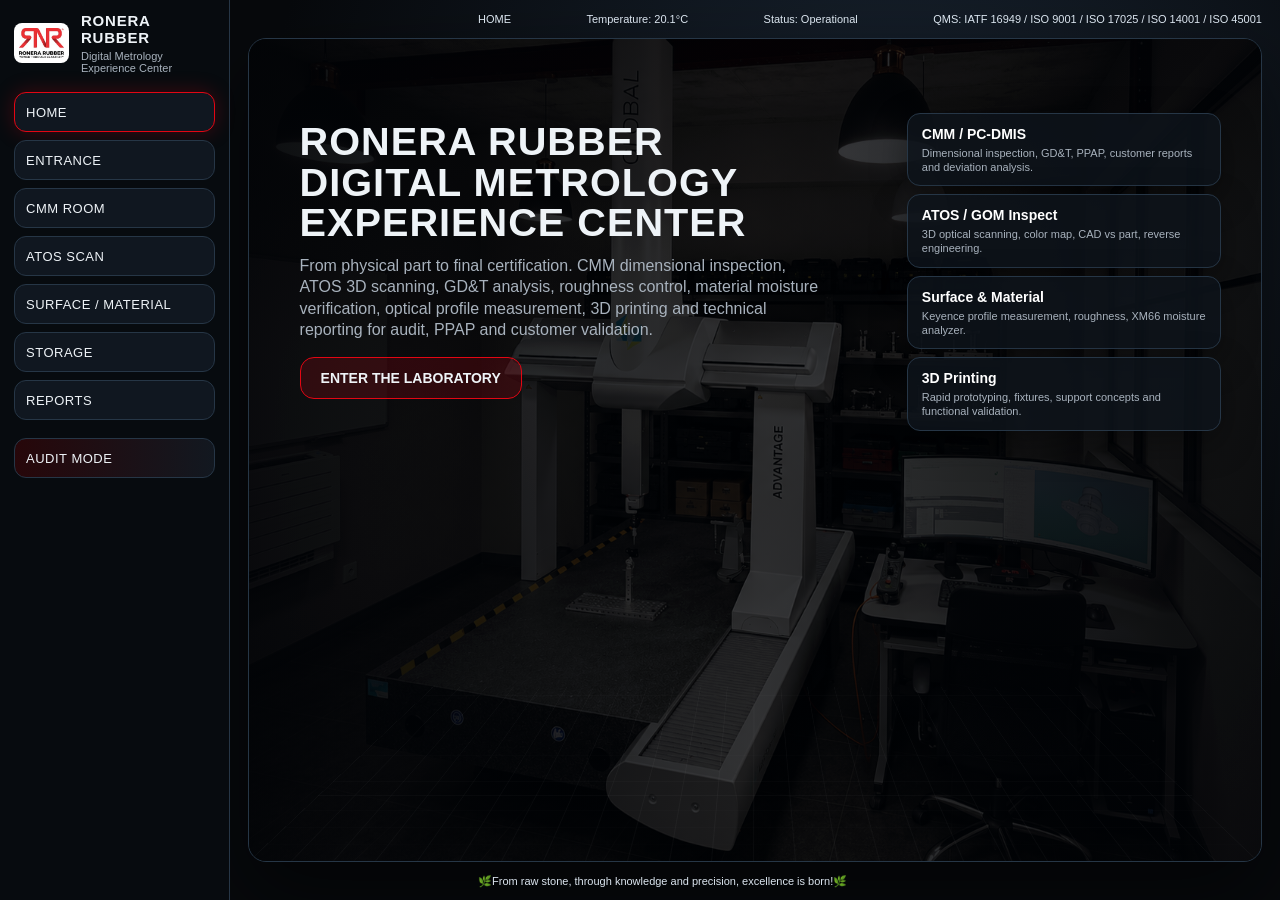
<file: index.html>
<!DOCTYPE html>
<html lang="ro">

<head>
    <meta charset="UTF-8" />
    <meta name="viewport" content="width=device-width, initial-scale=1.0" />
    <title>RNR Digital Metrology Experience Center</title>
    <link rel="stylesheet" href="style.css?v=20260713-3" />
</head>

<body>

    <aside class="sidebar">
        <div class="brand">
            <img src="assets/logo_rnr.jpg" alt="RNR Logo" />
            <div>
                <b>RONERA RUBBER</b>
                <span>Digital Metrology<br>Experience Center</span>
            </div>
        </div>

    <button class="nav active" data-scene="home">HOME</button>
    <button class="nav" data-scene="entrance">ENTRANCE</button>
    <button class="nav" data-scene="cmm">CMM ROOM</button>
    <button class="nav" data-scene="atos">ATOS SCAN</button>
    <button class="nav" data-scene="surface">SURFACE / MATERIAL</button>
    <button class="nav" data-scene="storage">STORAGE</button>
    <button class="nav" data-scene="reports">REPORTS</button>

    <button id="auditMode">AUDIT MODE</button>
  </aside>

  <main class="stage">
    <div class="hud top">
      <span id="sceneTitle">HOME</span>
      <span>Temperature: 20.1°C</span>
      <span>Status: Operational</span>
      <span>QMS: IATF 16949 / ISO 9001 / ISO 17025 / ISO 14001 / ISO 45001</span>
    </div>

    <section id="scene" class="scene"></section>

    <div class="hud bottom">
      <span>🌿From raw stone, through knowledge and precision, excellence is born!🌿</span>
    </div>
  </main>

  <div id="modal" class="modal hidden">
    <div class="modalBox">
      <button id="closeModal">×</button>
      <h2 id="modalTitle"></h2>
      <div id="modalBody"></div>
    </div>
  </div>

  <script src="script.js?v=20260713-3"></script>
</body>
</html>
</file>
<file: style.css>
:root{
  --bg:#07090c;
  --panel:#111820;
  --line:#263646;
  --accent:#e30613;
  --text:#eef3f7;
  --muted:#a8b2bd;
}

*{box-sizing:border-box}

body{
  margin:0;
  background:radial-gradient(circle at 70% 20%,#182330,#07090c 55%);
  font-family:Arial,Helvetica,sans-serif;
  color:var(--text);
  overflow:hidden;
}

.sidebar{
  position:fixed;
  left:0;
  top:0;
  bottom:0;
  width:285px;
  background:rgba(8,12,16,.94);
  backdrop-filter:blur(16px);
  border-right:1px solid var(--line);
  padding:20px;
  z-index:5;
}

.brand{
  display:flex;
  gap:12px;
  align-items:center;
  margin-bottom:26px;
}

.brand img{
  width:70px;
  height:46px;
  object-fit:contain;
  background:#fff;
  padding:5px;
  border-radius:8px;
}

.brand b{
  display:block;
  letter-spacing:.8px;
  font-size:16px;
}

.brand span{
  display:block;
  color:var(--muted);
  font-size:12px;
  margin-top:4px;
}

.nav,
#auditMode{
  width:100%;
  margin:6px 0;
  padding:13px 14px;
  border:1px solid var(--line);
  background:#101720;
  color:var(--text);
  border-radius:12px;
  text-align:left;
  cursor:pointer;
  letter-spacing:.5px;
  font-size:14px;
}

.nav:hover,
.nav.active,
#auditMode:hover{
  border-color:var(--accent);
  box-shadow:0 0 20px rgba(227,6,19,.25);
}

#auditMode{
  margin-top:24px;
  background:linear-gradient(90deg,#27070a,#121820);
}

.stage{
  margin-left:285px;
  height:100vh;
  position:relative;
  perspective:1200px;
}

.scene{
  position:absolute;
  inset:55px 28px 55px 28px;
  border:1px solid var(--line);
  border-radius:26px;
  overflow:hidden;
  background:#0b1016;
  box-shadow:0 30px 80px rgba(0,0,0,.55);
}

.hud{
  position:absolute;
  left:313px;
  right:28px;
  height:42px;
  display:flex;
  align-items:center;
  justify-content:space-between;
  color:#dbe5ef;
  font-size:13px;
  z-index:3;
  gap:14px;
  white-space:nowrap;
}

.hud.top{top:8px}
.hud.bottom{bottom:8px}

.roomPhoto{
  position:absolute;
  inset:0;
  background-size:cover;
  background-position:center;
  filter:contrast(1.08) saturate(.94);
  transform:scale(1.01);
}

.roomPhoto:after{
  content:"";
  position:absolute;
  inset:0;
  background:
    linear-gradient(90deg,rgba(0,0,0,.46),rgba(0,0,0,.12),rgba(0,0,0,.54)),
    radial-gradient(circle at 50% 52%,transparent 0,transparent 35%,rgba(0,0,0,.45) 78%);
}

.cleanMask{
  position:absolute;
  inset:0;
  pointer-events:none;
  background:
    linear-gradient(0deg,rgba(7,9,12,.35),transparent 30%),
    radial-gradient(circle at 15% 85%,rgba(10,16,21,.55) 0 10%,transparent 22%),
    radial-gradient(circle at 80% 88%,rgba(10,16,21,.48) 0 9%,transparent 20%);
}

.hero{
  position:absolute;
  left:3%;
  top:12%;
  max-width:820px;
  z-index:2;
}

.hero h1{
  font-size:40px;
  line-height:1.02;
  margin:0 0 18px;
  letter-spacing:1px;
}

.hero p{
  font-size:20px;
  color:var(--muted);
  max-width:730px;
  line-height:1.35;
}

.enter{
  display:inline-block;
  margin-top:24px;
  padding:16px 26px;
  border:1px solid var(--accent);
  border-radius:14px;
  background:rgba(227,6,19,.16);
  cursor:pointer;
  font-weight:bold;
}

.cards{
  position:absolute;
  right:5%;
  top:12%;
  width:340px;
  display:grid;
  gap:14px;
  z-index:2;
}

.card{
  background:rgba(13,19,26,.86);
  border:1px solid var(--line);
  border-radius:18px;
  padding:18px;
  box-shadow:0 12px 35px rgba(0,0,0,.35);
}

.card b{color:#fff}

.card span{
  display:block;
  color:var(--muted);
  margin-top:7px;
  font-size:14px;
  line-height:1.35;
}

.hotspot{
  position:absolute;
  min-width:145px;
  max-width:260px;
  padding:10px 13px;
  border:1px solid rgba(255,255,255,.45);
  background:rgba(9,14,20,.78);
  border-radius:999px;
  color:#fff;
  cursor:pointer;
  box-shadow:0 0 0 0 rgba(227,6,19,.7);
  animation:pulse 1.8s infinite;
  z-index:4;
  font-size:14px;
  text-align:left;
}

.hotspot:before{
  content:"";
  display:inline-block;
  width:9px;
  height:9px;
  background:var(--accent);
  border-radius:50%;
  margin-right:8px;
}

.hotspot:hover{
  border-color:var(--accent);
  background:#121b25;
}

@keyframes pulse{
  0%{box-shadow:0 0 0 0 rgba(227,6,19,.55)}
  70%{box-shadow:0 0 0 13px rgba(227,6,19,0)}
  100%{box-shadow:0 0 0 0 rgba(227,6,19,0)}
}

.panel3d{
  position:absolute;
  right:13%;
  bottom:5%;
  width:820px;
  min-height:40px;
  transform:rotateY(-6deg);
  background:rgba(12,17,24,.88);
  border:1px solid var(--line);
  border-radius:22px;
  padding:24px 28px;
  box-shadow:0 25px 60px rgba(0,0,0,.5);
  z-index:3;
}

.panel3d h2{
  margin:0 0 12px;
  font-size:20px;
}

.panel3d p{
  color:var(--muted);
  line-height:1.55;
  font-size:18px;
  margin:0;
}

.modal{
  position:fixed;
  inset:0;
  background:rgba(0,0,0,.72);
  display:flex;
  align-items:center;
  justify-content:center;
  z-index:10;
}

.modal.hidden{display:none}

.modalBox{
  width:min(1080px,90vw);
  max-height:88vh;
  overflow:auto;
  background:#0c1218;
  border:1px solid var(--line);
  border-radius:24px;
  padding:26px;
  box-shadow:0 30px 100px rgba(0,0,0,.75);
  position:relative;
}

#closeModal{
  position:absolute;
  right:18px;
  top:14px;
  background:#1a2430;
  color:#fff;
  border:1px solid var(--line);
  border-radius:50%;
  width:38px;
  height:38px;
  font-size:22px;
  cursor:pointer;
}

.modalBox h2{margin-top:0}

.modalBox p{
  color:var(--muted);
  line-height:1.55;
  font-size:16px;
}

.modalGrid{
  display:grid;
  grid-template-columns:1.2fr .8fr;
  gap:20px;
  align-items:start;
}

.modalGrid img{
  width:100%;
  border-radius:16px;
  border:1px solid var(--line);
}

.gallery{
  display:grid;
  grid-template-columns:repeat(3,1fr);
  gap:14px;
  margin-top:14px;
}

.gallery img{
  width:100%;
  aspect-ratio:16/10;
  object-fit:cover;
  border-radius:14px;
  border:1px solid var(--line);
  cursor:pointer;
}

.linkBtn{
  display:inline-block;
  margin:8px 8px 0 0;
  padding:12px 16px;
  border:1px solid var(--accent);
  border-radius:12px;
  color:#fff;
  text-decoration:none;
  background:rgba(227,6,19,.13);
  font-weight:bold;
}

.reportFrame{
  width:100%;
  height:620px;
  border:1px solid var(--line);
  border-radius:16px;
  background:#fff;
}

.floorGrid{
  position:absolute;
  inset:0;
  background:
    linear-gradient(rgba(255,255,255,.035) 1px,transparent 1px),
    linear-gradient(90deg,rgba(255,255,255,.035) 1px,transparent 1px);
  background-size:42px 42px;
  transform:perspective(900px) rotateX(62deg) translateY(240px);
  transform-origin:bottom;
  opacity:.75;
}

.homeBg{
  position:absolute;
  inset:0;
  background:
    linear-gradient(90deg,rgba(7,9,12,.96),rgba(7,9,12,.78),rgba(7,9,12,.94)),
    url('assets/cmm_room_clean.png') center/cover;
  filter:saturate(.8) contrast(1.05);
}

/* ==================================================
   TABLETA
   ================================================== */

@media screen and (max-width:1100px){

  body{
    overflow:auto;
  }

  .sidebar{
    width:220px;
    padding:14px;
  }

  .stage{
    margin-left:220px;
  }

  .hud{
    left:240px;
    right:16px;
    font-size:12px;
  }

  .scene{
    inset:50px 16px 45px 16px;
  }

  .hero{
    left:5%;
    top:10%;
    max-width:58%;
  }

  .hero h1{
    font-size:38px;
  }

  .hero p{
    font-size:17px;
  }

  .cards{
    display:none;
  }

  .panel3d{
    left:3%;
    right:3%;
    bottom:5%;
    width:auto;
  }

  .hotspot{
    min-width:120px;
    max-width:220px;
    padding:8px 11px;
    font-size:12px;
  }

  .modalGrid{
    grid-template-columns:1fr;
  }

  .gallery{
    grid-template-columns:1fr 1fr;
  }
}


/* ==================================================
   TELEFON
   ================================================== */

@media screen and (max-width:900px){

  html,
  body{
    width:100% !important;
    max-width:100% !important;
    min-height:100% !important;
    overflow-x:hidden !important;
    overflow-y:auto !important;
  }

  body{
    display:block !important;
  }

  .sidebar{
    position:relative !important;
    left:auto !important;
    top:auto !important;
    bottom:auto !important;

    width:100% !important;
    height:auto !important;

    padding:10px !important;

    border-right:none !important;
    border-bottom:1px solid var(--line) !important;

    display:flex !important;
    flex-wrap:wrap !important;
    align-items:center !important;
    gap:5px !important;
  }

  .brand{
    width:100% !important;
    margin:0 0 6px 0 !important;
  }

  .brand img{
    width:54px !important;
    height:38px !important;
  }

  .brand b{
    font-size:14px !important;
  }

  .brand span{
    font-size:11px !important;
  }

  .nav,
  #auditMode{
    width:auto !important;
    flex:1 1 calc(33.333% - 6px) !important;

    margin:0 !important;
    padding:9px 5px !important;

    font-size:9px !important;
    text-align:center !important;
    white-space:normal !important;
  }

  #auditMode{
    margin-top:0 !important;
  }

  .stage{
    margin-left:0 !important;
    width:100% !important;
    height:auto !important;
    min-height:0 !important;
    perspective:none !important;
  }

  .hud{
    position:relative !important;

    left:auto !important;
    right:auto !important;
    top:auto !important;
    bottom:auto !important;

    width:100% !important;
    height:auto !important;

    padding:7px 10px !important;

    display:grid !important;
    grid-template-columns:1fr 1fr !important;
    gap:4px 8px !important;

    font-size:9px !important;
    white-space:normal !important;
  }

  .scene{
    position:relative !important;
    inset:auto !important;

    width:calc(100% - 12px) !important;
    height:auto !important;
    min-height:650px !important;

    margin:6px !important;

    border-radius:16px !important;
    overflow:hidden !important;
  }

  .roomPhoto{
    position:absolute !important;
    inset:0 !important;

    width:100% !important;
    height:100% !important;

    background-size:cover !important;
    background-position:center !important;
    background-repeat:no-repeat !important;

    transform:none !important;
  }

  .cleanMask{
    display:none !important;
  }

  .hero{
    left:5% !important;
    right:5% !important;
    top:5% !important;

    width:auto !important;
    max-width:none !important;
  }

  .hero h1{
    font-size:clamp(22px,7vw,32px) !important;
    line-height:1.05 !important;
  }

  .hero p{
    font-size:clamp(12px,3.5vw,15px) !important;
    line-height:1.35 !important;
  }

  .cards{
    display:none !important;
  }

  .hotspot{
    min-width:0 !important;
    max-width:42% !important;

    padding:6px 7px !important;

    font-size:8px !important;
    line-height:1.15 !important;

    white-space:normal !important;
    text-align:left !important;

    transform:translate(-50%,-50%) !important;
  }

  .hotspot::before{
    width:6px !important;
    height:6px !important;
    margin-right:4px !important;
  }

  .panel3d{
    position:absolute !important;

    left:3% !important;
    right:3% !important;
    bottom:2% !important;

    width:auto !important;
    max-width:none !important;
    min-height:0 !important;

    padding:10px 12px !important;

    transform:none !important;

    border-radius:14px !important;
  }

  .panel3d h2{
    margin:0 0 5px !important;

    font-size:15px !important;
    line-height:1.2 !important;

    white-space:normal !important;
    overflow-wrap:anywhere !important;
  }

  .panel3d p{
    margin:0 !important;

    font-size:10px !important;
    line-height:1.35 !important;

    white-space:normal !important;
    overflow-wrap:anywhere !important;
  }

  .modalBox{
    width:calc(100vw - 16px) !important;
    max-height:92vh !important;

    padding:16px !important;

    border-radius:16px !important;
  }

  .modalGrid{
    grid-template-columns:1fr !important;
  }

  .modalGrid img{
    width:100% !important;
    height:auto !important;
    max-height:52vh !important;

    object-fit:contain !important;
  }

  .gallery{
    grid-template-columns:1fr !important;
  }

  .gallery img{
    width:100% !important;
    height:auto !important;
    max-height:55vh !important;

    object-fit:contain !important;
  }

  .reportFrame{
    width:100% !important;
    height:70vh !important;
  }

  .linkBtn{
    display:block !important;
    width:100% !important;

    margin:8px 0 0 !important;

    text-align:center !important;
  }
}/* ==================================================
   CORECTIE MOBIL: PDF + TEXTUL DIN PANOU
   ================================================== */

@media screen and (max-width:900px){

  .panel3d{
    position:absolute !important;
    left:10px !important;
    right:10px !important;
    bottom:10px !important;
    width:auto !important;
    max-width:calc(100% - 20px) !important;
    min-width:0 !important;
    min-height:0 !important;
    padding:12px 14px !important;
    transform:none !important;
    overflow:visible !important;
  }

  .panel3d h2{
    display:block !important;
    width:100% !important;
    margin:0 0 6px 0 !important;
    padding:0 !important;
    font-size:14px !important;
    line-height:1.25 !important;
    white-space:normal !important;
    overflow:visible !important;
    overflow-wrap:anywhere !important;
  }

  .panel3d p{
    display:block !important;
    width:100% !important;
    margin:0 !important;
    padding:0 !important;
    font-size:10px !important;
    line-height:1.4 !important;
    white-space:normal !important;
    overflow:visible !important;
    overflow-wrap:anywhere !important;
  }

  .modalBox{
    width:calc(100vw - 16px) !important;
    max-width:none !important;
    max-height:92vh !important;
    padding:14px !important;
    overflow-x:hidden !important;
    overflow-y:auto !important;
  }

  .reportFrame{
    display:block !important;
    width:100% !important;
    height:62vh !important;
    min-height:480px !important;
    margin-top:10px !important;
    border:0 !important;
    border-radius:10px !important;
    background:#fff !important;
  }

  .modalBox .linkBtn{
    display:block !important;
    width:100% !important;
    margin:10px 0 0 0 !important;
    text-align:center !important;
  }
}/* ==================================================
   REPARATIE DEFINITIVA TELEFON
   ================================================== */

@media screen and (max-width:1200px){

  html,
  body{
    width:100% !important;
    max-width:100% !important;
    overflow-x:hidden !important;
    overflow-y:auto !important;
  }

  body{
    display:block !important;
  }

  /* MENIU SUS, NU IN STANGA */

  .sidebar{
    position:relative !important;
    left:auto !important;
    top:auto !important;
    bottom:auto !important;

    width:100% !important;
    height:auto !important;

    padding:8px !important;

    display:flex !important;
    flex-wrap:wrap !important;
    gap:5px !important;

    border-right:0 !important;
    border-bottom:1px solid var(--line) !important;
  }

  .brand{
    width:100% !important;
    margin:0 0 5px 0 !important;
  }

  .brand img{
    width:52px !important;
    height:36px !important;
  }

  .nav,
  #auditMode{
    flex:1 1 calc(33.333% - 6px) !important;
    width:auto !important;

    margin:0 !important;
    padding:8px 5px !important;

    font-size:9px !important;
    text-align:center !important;
    white-space:normal !important;
  }

  #auditMode{
    margin-top:0 !important;
  }

  /* ZONA PRINCIPALA PE TOATA LATIMEA */

  .stage{
    margin-left:0 !important;
    width:100% !important;
    height:auto !important;
    min-height:0 !important;
    perspective:none !important;
  }

  .hud{
    position:relative !important;

    left:auto !important;
    right:auto !important;
    top:auto !important;
    bottom:auto !important;

    width:100% !important;
    height:auto !important;

    padding:6px 8px !important;

    display:grid !important;
    grid-template-columns:1fr 1fr !important;
    gap:4px 8px !important;

    font-size:8px !important;
    white-space:normal !important;
  }

  /* SCENA */

  .scene{
    position:relative !important;
    inset:auto !important;

    width:calc(100% - 12px) !important;
    height:auto !important;
    min-height:0 !important;

    margin:6px !important;

    border-radius:14px !important;
    overflow:visible !important;

    display:flex !important;
    flex-direction:column !important;
  }

  /* IMAGINEA */

  .roomPhoto{
    position:relative !important;
    inset:auto !important;

    width:100% !important;
    height:auto !important;
    aspect-ratio:9 / 16 !important;

    flex:none !important;

    background-size:cover !important;
    background-position:center !important;
    background-repeat:no-repeat !important;

    transform:none !important;

    border-radius:14px 14px 0 0 !important;
    overflow:hidden !important;
  }

  .cleanMask{
    display:none !important;
  }

  /* HOTSPOTURI */

  .hotspot{
    min-width:0 !important;
    max-width:38% !important;

    padding:5px 7px !important;

    font-size:8px !important;
    line-height:1.15 !important;

    white-space:normal !important;
    text-align:left !important;

    transform:translate(-50%,-50%) !important;
  }

  .hotspot::before{
    width:6px !important;
    height:6px !important;
    margin-right:4px !important;
  }

  /* PANOUL DE JOS DEVINE BLOC NORMAL */

  .panel3d{
    position:relative !important;

    left:auto !important;
    right:auto !important;
    top:auto !important;
    bottom:auto !important;

    width:100% !important;
    max-width:100% !important;
    min-width:0 !important;
    min-height:0 !important;

    margin:0 !important;
    padding:14px !important;

    transform:none !important;

    border-radius:0 0 14px 14px !important;

    overflow:visible !important;
    white-space:normal !important;
  }

  .panel3d h2{
    width:100% !important;

    margin:0 0 7px 0 !important;

    font-size:15px !important;
    line-height:1.25 !important;

    white-space:normal !important;
    overflow:visible !important;
    overflow-wrap:anywhere !important;
  }

  .panel3d p{
    width:100% !important;

    margin:0 !important;

    font-size:11px !important;
    line-height:1.45 !important;

    white-space:normal !important;
    overflow:visible !important;
    overflow-wrap:anywhere !important;
  }

  /* HOME: FARA SUPRAPUNERE */

  .scene.home{
    min-height:auto !important;
    padding:18px !important;
  }

  .scene.home .homeBg,
  .scene.home .floorGrid{
    position:absolute !important;
    inset:0 !important;
  }

  .scene.home .hero{
    position:relative !important;

    left:auto !important;
    right:auto !important;
    top:auto !important;

    width:100% !important;
    max-width:100% !important;

    margin:0 !important;

    z-index:2 !important;
  }

  .scene.home .hero h1{
    font-size:25px !important;
    line-height:1.05 !important;
  }

  .scene.home .hero p{
    font-size:13px !important;
    line-height:1.4 !important;
  }

  .scene.home .cards{
    position:relative !important;

    left:auto !important;
    right:auto !important;
    top:auto !important;

    width:100% !important;

    margin-top:18px !important;

    display:grid !important;
    grid-template-columns:1fr !important;
    gap:9px !important;

    z-index:2 !important;
  }

  .scene.home .card{
    width:100% !important;
    padding:12px !important;
  }

  .scene.home .card span{
    font-size:11px !important;
  }

  /* REPORTS: FARA SUPRAPUNERE */

  .scene.reports{
    min-height:auto !important;
    padding:18px !important;
  }

  .scene.reports .hero{
    position:relative !important;

    left:auto !important;
    right:auto !important;
    top:auto !important;

    width:100% !important;
    max-width:100% !important;

    z-index:2 !important;
  }

  .scene.reports .hero h1{
    font-size:23px !important;
  }

  .scene.reports .hero p{
    font-size:12px !important;
  }

  .scene.reports .cards{
    position:relative !important;

    left:auto !important;
    right:auto !important;
    top:auto !important;

    width:100% !important;

    margin-top:16px !important;

    display:grid !important;
    grid-template-columns:1fr !important;
    gap:8px !important;

    z-index:2 !important;
  }

  /* MODAL SI PDF */

  .modal{
    padding:8px !important;
  }

  .modalBox{
    width:calc(100vw - 16px) !important;
    max-width:none !important;
    max-height:92vh !important;

    padding:14px !important;

    overflow-x:hidden !important;
    overflow-y:auto !important;
  }

  .modalBox h2{
    padding-right:42px !important;

    font-size:18px !important;
    line-height:1.25 !important;
  }

  .modalBox p{
    font-size:11px !important;
    line-height:1.4 !important;
  }

  .modalGrid{
    grid-template-columns:1fr !important;
  }

  .gallery{
    grid-template-columns:1fr !important;
  }

  .reportFrame{
    display:block !important;

    width:100% !important;
    height:65vh !important;
    min-height:480px !important;

    margin-top:10px !important;

    border:0 !important;
    border-radius:10px !important;

    background:#fff !important;
  }

  .linkBtn{
    display:block !important;

    width:100% !important;

    margin:8px 0 0 0 !important;

    text-align:center !important;
  }
}/* ==================================================
   CORECTIE FINALA MOBIL - BUTOANE + PANOU VIZIBIL
   ================================================== */

@media screen and (max-width:1200px){

  /* Scenele cu fotografii */
  .scene.photo{
    position:relative !important;
    width:calc(100% - 12px) !important;
    height:calc(100svh - 185px) !important;
    min-height:680px !important;
    max-height:none !important;
    margin:6px !important;
    padding:0 !important;
    display:block !important;
    overflow:hidden !important;
    border-radius:14px !important;
  }

  .scene.photo .roomPhoto{
    position:absolute !important;
    inset:0 !important;
    width:100% !important;
    height:100% !important;
    aspect-ratio:auto !important;
    background-size:cover !important;
    background-position:center !important;
    transform:none !important;
  }

  /* Butoanele interactive */
  .scene.photo .hotspot{
    min-width:115px !important;
    max-width:46% !important;
    min-height:36px !important;

    padding:9px 11px !important;

    font-size:11px !important;
    font-weight:600 !important;
    line-height:1.2 !important;

    display:flex !important;
    align-items:center !important;

    white-space:normal !important;
    text-align:left !important;

    transform:translate(-50%,-50%) !important;

    border-width:1px !important;
    z-index:30 !important;
  }

  .scene.photo .hotspot::before{
    flex:0 0 auto !important;
    width:8px !important;
    height:8px !important;
    margin-right:7px !important;
  }

  /* Textul descriptiv rămâne vizibil peste baza imaginii */
  .scene.photo .panel3d{
    position:absolute !important;

    left:10px !important;
    right:10px !important;
    top:auto !important;
    bottom:10px !important;

    width:auto !important;
    max-width:none !important;
    min-width:0 !important;
    min-height:0 !important;

    margin:0 !important;
    padding:13px 15px !important;

    transform:none !important;

    background:rgba(8,13,19,.94) !important;
    border-radius:14px !important;

    overflow:visible !important;
    z-index:25 !important;
  }

  .scene.photo .panel3d h2{
    display:block !important;
    width:100% !important;

    margin:0 0 6px 0 !important;
    padding:0 !important;

    font-size:15px !important;
    line-height:1.25 !important;

    white-space:normal !important;
    overflow:visible !important;
    overflow-wrap:anywhere !important;
  }

  .scene.photo .panel3d p{
    display:block !important;
    width:100% !important;

    margin:0 !important;
    padding:0 !important;

    font-size:11px !important;
    line-height:1.4 !important;

    white-space:normal !important;
    overflow:visible !important;
    overflow-wrap:anywhere !important;
  }
}/* =========================================================
   ADAPTARE DESKTOP MIC, LAPTOP, MONITOR VECHI SI ULTRAWIDE
   Acest bloc trebuie sa ramana ULTIMUL in style.css
   ========================================================= */


/* ---------------------------------------------------------
   DESKTOP NORMAL SI LAPTOP
   --------------------------------------------------------- */

@media screen and (min-width:1201px){

    .scene{
        min-width:0 !important;
    }

    .panel3d{
        width:clamp(420px,55vw,1020px) !important;
        max-width:calc(100% - 80px) !important;
        height:auto !important;
        min-height:0 !important;
        max-height:34% !important;

        left:50% !important;
        right:auto !important;
        bottom:4% !important;

        padding:22px 30px !important;

        transform:translateX(-50%) !important;
        overflow:auto !important;
    }

    .panel3d h2{
        margin:0 0 10px 0 !important;
        font-size:clamp(20px,1.45vw,30px) !important;
        line-height:1.2 !important;
    }

    .panel3d p{
        margin:0 !important;
        font-size:clamp(14px,1.05vw,20px) !important;
        line-height:1.45 !important;
    }

    .hotspot{
        min-width:150px !important;
        max-width:300px !important;
        min-height:42px !important;

        padding:10px 15px !important;

        font-size:clamp(13px,.9vw,17px) !important;
        line-height:1.2 !important;

        white-space:normal !important;
        overflow-wrap:anywhere !important;
    }
}


/* ---------------------------------------------------------
   MONITOARE VECHI / LAPTOPURI CU INALTIME MICA
   Exemple: 1366x768, 1280x720, 1600x900
   --------------------------------------------------------- */

@media screen and (min-width:1201px) and (max-width:1500px) and (max-height:950px){

    .sidebar{
        width:230px !important;
        padding:12px 14px !important;
    }

    .brand{
        margin-bottom:14px !important;
    }

    .brand img{
        width:58px !important;
        height:40px !important;
    }

    .brand b{
        font-size:15px !important;
    }

    .brand span{
        font-size:11px !important;
    }

    .nav,
    #auditMode{
        margin:4px 0 !important;
        padding:9px 11px !important;
        min-height:40px !important;
        font-size:13px !important;
    }

    #auditMode{
        margin-top:14px !important;
    }

    .stage{
        margin-left:230px !important;
    }

    .hud{
        left:248px !important;
        right:18px !important;
        height:34px !important;
        font-size:11px !important;
    }

    .hud.top{
        top:2px !important;
    }

    .hud.bottom{
        bottom:2px !important;
    }

    .scene{
        inset:38px 18px 38px 18px !important;
        border-radius:18px !important;
    }

    .hotspot{
        min-width:135px !important;
        max-width:245px !important;
        min-height:36px !important;

        padding:8px 11px !important;

        font-size:12px !important;
        line-height:1.15 !important;
    }

    .hotspot::before{
        width:8px !important;
        height:8px !important;
        margin-right:7px !important;
    }

    .panel3d{
        width:min(68%,760px) !important;
        max-height:27% !important;

        bottom:3% !important;

        padding:13px 19px !important;
        border-radius:16px !important;
    }

    .panel3d h2{
        margin-bottom:5px !important;
        font-size:17px !important;
        line-height:1.15 !important;
    }

    .panel3d p{
        font-size:12px !important;
        line-height:1.3 !important;
    }

    /* Butoanele de navigare din partea de jos sunt ridicate
       pentru a nu se suprapune peste panoul descriptiv */

    .scene.cmm button.hotspot:last-of-type,
    .scene.atos button.hotspot:last-of-type,
    .scene.storage button.hotspot:last-of-type{
        top:72% !important;
    }

    /* HOME pe ecrane cu inaltime mica */

    .scene.home .hero{
        left:5% !important;
        top:10% !important;
        width:52% !important;
        max-width:670px !important;
    }

    .scene.home .hero h1{
        margin-bottom:12px !important;
        font-size:clamp(32px,3.1vw,46px) !important;
        line-height:1.02 !important;
    }

    .scene.home .hero p{
        margin:0 !important;
        max-width:620px !important;
        font-size:clamp(14px,1.25vw,18px) !important;
        line-height:1.35 !important;
    }

    .scene.home .enter{
        margin-top:16px !important;
        padding:12px 20px !important;
        font-size:14px !important;
    }

    .scene.home .cards{
        top:9% !important;
        right:4% !important;
        width:31% !important;
        max-width:320px !important;
        gap:8px !important;
    }

    .scene.home .card{
        padding:11px 14px !important;
        border-radius:13px !important;
    }

    .scene.home .card b{
        font-size:14px !important;
    }

    .scene.home .card span{
        margin-top:4px !important;
        font-size:11px !important;
        line-height:1.25 !important;
    }
}


/* ---------------------------------------------------------
   ECRANE FOARTE SCUNDE
   Exemple: 1280x720 sau ferestre Chrome nemaximizate
   --------------------------------------------------------- */

@media screen and (min-width:1201px) and (max-width:1500px) and (max-height:760px){

    .scene{
        inset:34px 14px 32px 14px !important;
    }

    .panel3d{
        width:min(66%,700px) !important;
        max-height:24% !important;
        bottom:2% !important;
        padding:10px 16px !important;
    }

    .panel3d h2{
        font-size:15px !important;
    }

    .panel3d p{
        font-size:11px !important;
        line-height:1.25 !important;
    }

    .hotspot{
        min-width:125px !important;
        min-height:32px !important;
        padding:6px 9px !important;
        font-size:11px !important;
    }

    .scene.cmm button.hotspot:last-of-type,
    .scene.atos button.hotspot:last-of-type,
    .scene.storage button.hotspot:last-of-type{
        top:68% !important;
    }
}


/* ---------------------------------------------------------
   MONITOARE ULTRAWIDE
   Exemple: 3440x1440, 3840x1600, 5120x1440
   Scena nu se mai intinde pe intreaga latime.
   --------------------------------------------------------- */

@media screen and (min-width:2400px){

    .sidebar{
        width:320px !important;
        padding:24px !important;
    }

    .stage{
        margin-left:320px !important;
    }

    .scene{
        left:50% !important;
        right:auto !important;

        width:min(calc(100% - 90px),2300px) !important;
        height:auto !important;

        top:58px !important;
        bottom:58px !important;

        transform:translateX(-50%) !important;
    }

    .hud{
        left:50% !important;
        right:auto !important;

        width:min(calc(100% - 90px),2300px) !important;

        transform:translateX(-50%) !important;
    }

    .panel3d{
        width:min(58%,1150px) !important;
    }

    .hotspot{
        min-width:175px !important;
        max-width:340px !important;
        min-height:46px !important;
        font-size:16px !important;
    }

    .scene.home .hero{
        left:6% !important;
        max-width:1000px !important;
    }

    .scene.home .hero h1{
        font-size:64px !important;
    }

    .scene.home .hero p{
        max-width:850px !important;
        font-size:22px !important;
    }

    .scene.home .cards{
        right:6% !important;
        width:390px !important;
    }
}

/* =========================================================
   POZITIONARE FINALA PANOU DESKTOP
   ========================================================= */

@media screen and (min-width:1201px){

    .scene.photo .panel3d{
        left:auto !important;
        right:4% !important;
        bottom:4% !important;

        width:clamp(420px,55vw,1020px) !important;
        max-width:calc(100% - 80px) !important;

        transform:none !important;
    }

}


/* =========================================================
   LAPTOPURI SI MONITOARE VECHI
   ========================================================= */

@media screen and (min-width:1201px) and (max-width:1500px) and (max-height:950px){

    .scene.photo .panel3d{

        right:3% !important;
        bottom:3% !important;

        width:min(68%,760px) !important;
        max-height:27% !important;

        padding:13px 19px !important;
    }

}


/* =========================================================
   ECRANE FOARTE SCUNDE
   ========================================================= */

@media screen and (min-width:1201px) and (max-width:1500px) and (max-height:760px){

    .scene.photo .panel3d{

        right:3% !important;
        bottom:2% !important;

        width:min(66%,700px) !important;
        max-height:24% !important;

        padding:10px 16px !important;
    }

}


/* =========================================================
   ULTRAWIDE
   ========================================================= */

@media screen and (min-width:2400px){

    .scene.photo .panel3d{

        right:5% !important;

        width:min(58%,1150px) !important;
    }

}/* CORECTIE FINALA: REZERVA SPATIU IN STANGA PENTRU BUTOANE */

@media screen and (min-width:1201px){

    .scene.photo .panel3d{
        left:auto !important;
        right:3% !important;
        width:min(64%,1000px) !important;
        max-width:64% !important;
        transform:none !important;
    }

}
</file>
